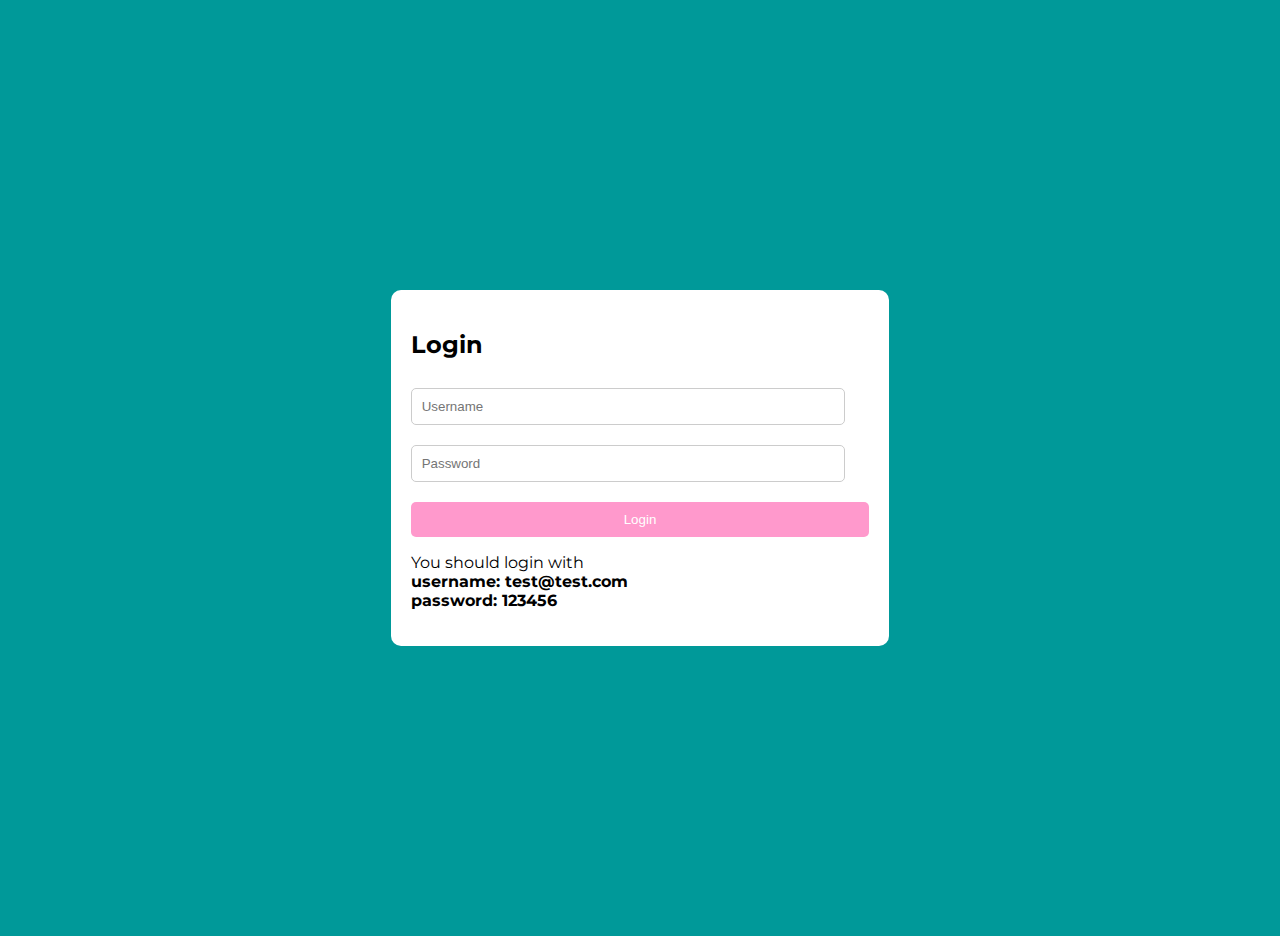
<file: login.html>
<!DOCTYPE html>
<html lang="en">
  <head>
    <meta charset="UTF-8" />
    <meta name="viewport" content="width=device-width, initial-scale=1.0" />
    <title>Login</title>
    <link rel="stylesheet" href="login.css" />
    <link rel="manifest" href="./manifest.webmanifest" />

    <link
      rel="stylesheet"
      href="https://fonts.googleapis.com/css2?family=Montserrat:wght@400;700&display=swap"
    />

    <link rel="icon" type="image/x-icon" href="/img/favicon.png" />
  </head>
  <body>
    <div class="login-container ">
      <div class="login-form">
        <h2>Login</h2>
        <input
          type="text"
          id="loginUsername"
          class="input-field"
          placeholder="Username"
          required
        />
        <input
          type="password"
          id="loginPassword"
          class="input-field"
          placeholder="Password"
          required
        />
        <button class="login-btn" onclick="login()">Login</button>
        <p>
          You should login with <br />
          <b>username: test@test.com </b><br />
          <b>password: 123456</b>
        </p>
      </div>
    </div>
    <script src="./js/login.js"></script>
  </body>
</html>
</file>
<file: login.css>
/* Add Montserrat font to your CSS */

body {
  font-family: "Montserrat", sans-serif;
  background-color: #009999;
}

/* Container */
.login-container {
  display: flex;
  justify-content: center; /* horizontally center */
  align-items: center; /* vertically center */
  height: 100vh; /* set height to 100% of viewport height */
  padding: 10px;
}

/* Your existing CSS styles */
/* Form */
.login-form {
  background-color: white;
  padding: 20px;
  border-radius: 10px;
}

/* Input fields */
.input-field {
  width: 90%;
  padding: 10px;
  margin: 10px 0;
  border: 1px solid #ccc;
  border-radius: 5px;
  text-size-adjust: 16 px;
}

/* Submit button */
.login-btn {
  width: 100%;
  padding: 10px;
  margin-top: 10px;
  background-color: #ff99cc;
  color: #fff;
  border: none;
  border-radius: 5px;
  cursor: pointer;
}

.login-btn:hover {
  background-color: #0056b3;
}

p {
  text-size-adjust: 6px;
}

/* Additional styles for smaller screens */
@media screen and (max-width: 480px) {
  .login-form {
    padding: 10px;
  }

  .input-field {
    padding: 8px;
    margin: 8px 0;
  }

  .login-btn {
    padding: 8px;
    margin-top: 8px;
  }
}
</file>
